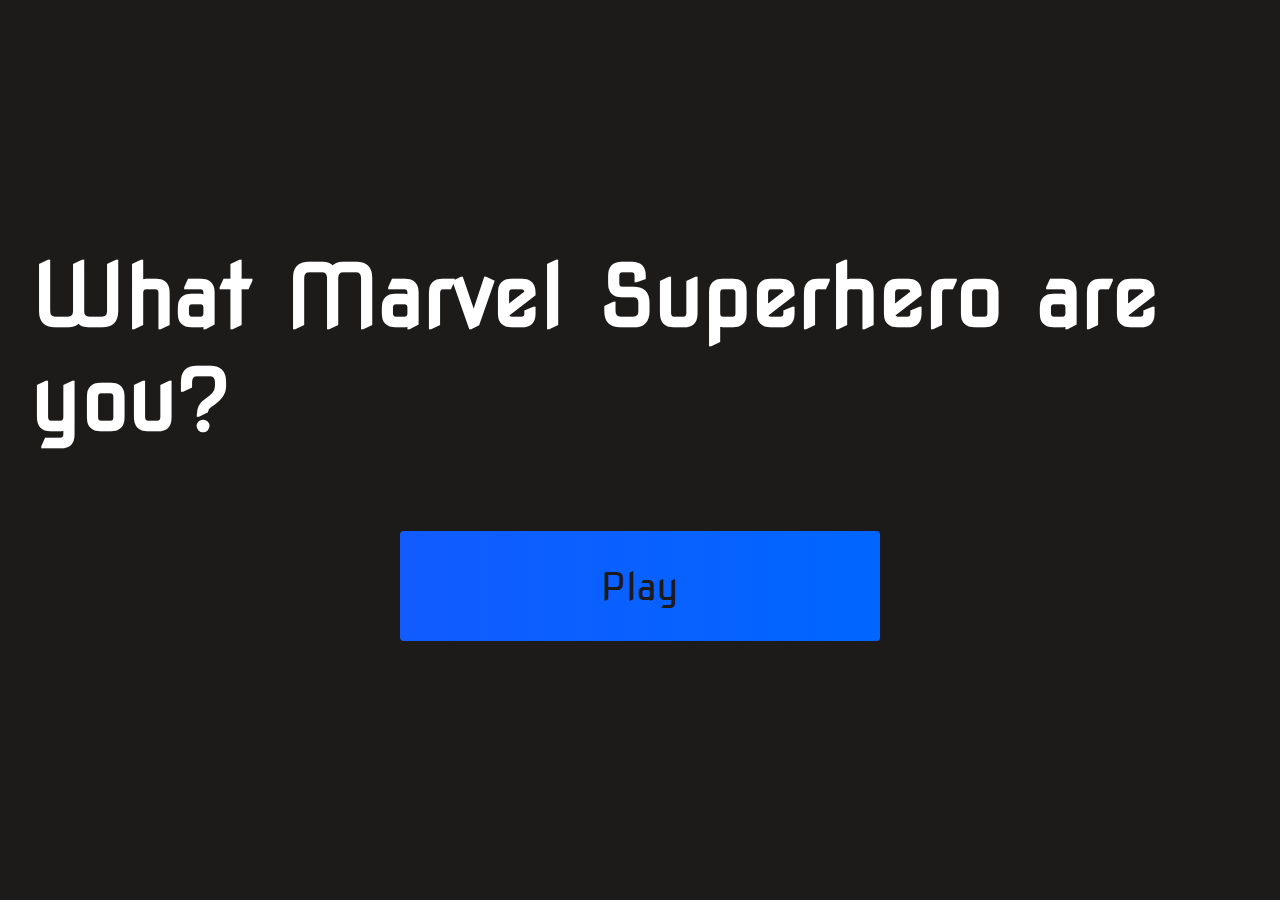
<file: index.html>
<!DOCTYPE html>
<html> 
<head>
    <meta charset="UTF-8">
    <meta name="viewport" content="width=device-width, initial-scale=1.0">
<title>What Marvel Superhero are you?</title>
    <link rel="stylesheet"href="style.css">
</head>
<body>
    <div class="container">
     <div id="home"class="flex-column flex-center">
        <h1>What Marvel Superhero are you?</h1>
         <a href="quiz.html" class="btn">Play</a>
        </div>
    </div>
</body>
</html>
</file>
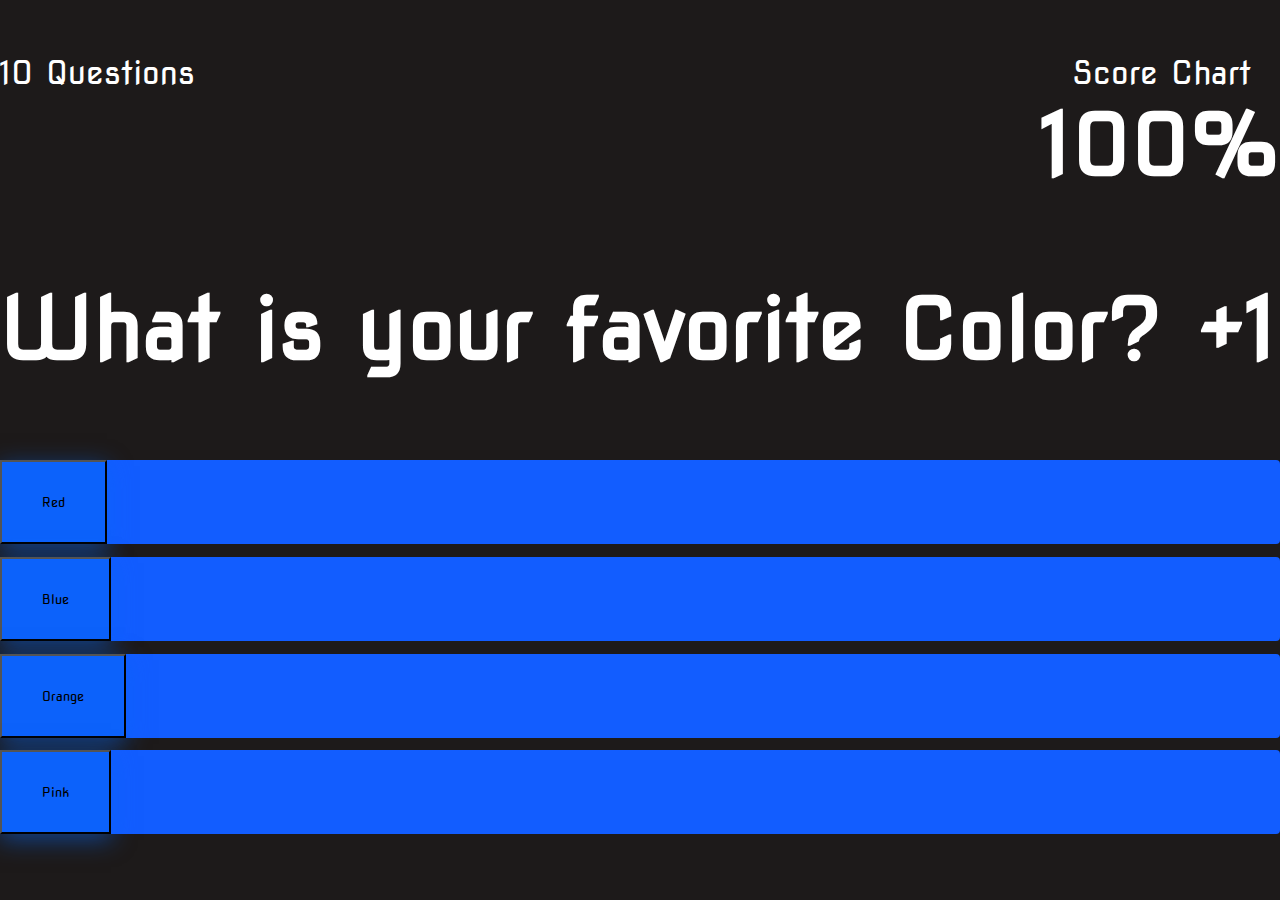
<file: quiz.html>
<!DOCTYPE html>
<html> 
<head>
    <meta charset="UTF-8">
    <meta name="viewport" content="width=device-width, initial-scale=1.0">
<title>Quiz Page</title>
    <link rel="stylesheet"href="style.css">
    <link rel="stylesheet"href="quiz.css">
</head>
<body>
    <div class="container">
        <div id="quiz" class="justify-center flex-column">
            <div id="hud">
                <div class="hud-item">
                    <p id="progressText" class="hud-prefix">
                        10 Questions
                    </p>
                </div>
                <div class="hud-item">
                    <p class="hud-prefix">
                        Score Chart
                    </p>
                    <h1 class="hud-main-text" id="score">
                        100%
                    </h1>
                </div>
            </div>
            <h1 id="Question"> What is your favorite Color? +1</h1>
            <div class="choice-container">
                <button class="choice-prefix" id="choice1">Red</button>
            </div>
            <div class="choice-container">
                <button class="choice-prefix" id="choice2">Blue</button>
            </div>
            <div class="choice-container">
                <button class="choice-prefix" id="choice3">Orange</button>
            </div>
            <div class="choice-container">
                <button class="choice-prefix" id="choice4">Pink</button>
            </div>
        </div>
    </div> 
    <script src="https://ajax.googleapis.com/ajax/libs/jquery/3.6.1/jquery.min.js"></script>
    <script src="quiz.js"></script>
    
    <script>
    let question2 = function() {
    $("#Question").text('What is your biggest weakness? +2');
    $("#choice1").text('Fire');
    $("#choice2").text('Cold');
    $("#choice3").text('Spiders');
    $("#choice4").text('Heights');
    $("button").on("click", question3);
}


let question3 = function() {
    $("#Question").text('What sport would you play? +3');
    $("#choice1").text('Basketball');
    $("#choice2").text('Soccer');
    $("#choice3").text('Football');
    $("#choice4").text('Baseball');
    $("button").on("click", question4);
}

let question4 = function() {
    $("#Question").text('Favorite music genre? +4');
    $("#choice1").text('Hip-Hop/Rap');
    $("#choice2").text('Country');
    $("#choice3").text('Pop');
    $("#choice4").text('Jazz');
    $("button").on("click", question5);
}

let question5 = function() {
    $("#Question").text('What is your favorite season? +5');
    $("#choice1").text('Summer');
    $("#choice2").text('Winter');
    $("#choice3").text('Fall');
    $("#choice4").text('Spring');
    $("button").on("click", question6);
}

let question6 = function() {
    $("#Question").text('Where would you like to travel? +6');
    $("#choice1").text('Paris');
    $("#choice2").text('London');
    $("#choice3").text('Hawaii');
    $("#choice4").text('Milan');
    $("button").on("click", question7);
}

let question7 = function() {
    $("#Question").text('What food would you choose? +7');
    $("#choice1").text('Burgers');
    $("#choice2").text('Sushi');
    $("#choice3").text('Pizza');
    $("#choice4").text('Chicken Wings');
    $("button").on("click", question8);
}

let question8 = function() {
    $("#Question").text('Favorite streaming platform? +8');
    $("#choice1").text('Netflix');
    $("#choice2").text('Hulu');
    $("#choice3").text('HBO Max');
    $("#choice4").text('Disney+');
    $("button").on("click", question9);
}

let question9 = function() { 
    $("#Question").text('Best Social Media Platform? +9');
    $("#choice1").text('Instagram');
    $("#choice2").text('Twitter');
    $("#choice3").text('Facebook');
    $("#choice4").text('Tik-Tok');
    $("button").on("click", question10);
}

let question10 = function() {
    $("#Question").text('Your friends and family would best describe you as? +10');
    $("#choice1").text('Joyful');
    $("#choice2").text('Angry');
    $("#choice3").text('Energetic');
    $("#choice4").text('Quiet');
    $("button").on("click", question11);
}

let question11 = function() {
    $("#Question").text('Your Marvel Superhero is...');
    $("#choice1").text('Spiderman!');
    $("#choice2").text('Iron-Man!');
    $("#choice3").text('Thor!');
    $("#choice4").text('Hulk!');
    $("h3").empty();
    $("h1").text("Spiderman");
    $("button").hide();

}
    
$("button").on("click", question2);
    </script>

</body>
</html>
</file>
<file: style.css>
@import url('https://fonts.googleapis.com/css2?family=Nova+Square&display=swap');
:root {
    background-color: rgb(29,26,26)
}

*{
    box-sizing: border-box;
    margin: 0;
    padding: 0;
    font-family: 'Nova Square', cursive;
}
h1{
    font-size: 5.4rem;
    color: white;
    margin-bottom: 5rem; 
}

h2{
    font-size: 4.2rem;
    margin-bottom: 4rem;
}
.container {
    width: 100vw;
    height: 100vh;
    display: flex; 
    justify-content: center;
    align-items: center;
    max-width: 80rem;
    margin: 0 auto;
    padding: 2rem;
}

.flex-column {
    display: flex;
    flex-direction: column;
}

.flex-center{
    justify-content: center;
    align-items: center;
    
}

.justify-center{
    justify-content: center;   
}

.text-center {
    text-align: center;
}

.hidden{
    display: none;
}

.btn {
    font-size: 2.4rem;
    padding: 2rem 0;
    width: 30rem;
    text-align: center;
    margin-bottom: 1rem;
    text-decoration: none;
    color: rgb(28,26,26);
    background: linear-gradient(90deg, rgb(18, 92, 255)0%, rgb(0, 102, 255)100%);
    border-radius: 4px;
    
}

.btn:hover {
    cursor: pointer; 
    box-shadow: 0 0.4rem 1.4rem 0 rgba(8, 114, 244, 0.6);
    transition: transform 150ms; 
    transform: scale(1.03);
}

.btn[disabled]:hover {
    cursor: not-allowed;
    box-shadow: none;
    transform: none;
}
</file>
<file: quiz.css>
body{
    color: white;
}

.choice-container {
    display: flex;
    margin-bottom: 0.8rem;
    width: 100;
    border-radius: 4px;
    background: rgb(18,93,255);
    font-size: 3rem;
    min-width: 80rem;
}

.choice-container: hover {
    cursor: pointer;
    box-shadow: 0 0.4rem 1.4rem 0 rgba(6,103,247,0.5);
    transform: scale(1.02);
    transform: transform 100ms;
}


.choice-prefix{
    padding: 2rem 2.5rem;
    box-shadow: 0 0.4rem 1.4rem 0 rgba(6,103,247,0.5);
    background-color: rgba(6,103,247,0.5);
}

.choice-text{
    padding: 2rem;
    width: 100%;
}

.correct{
    background: linear-gradient(32deg, rgba:(11,223,36) 0%, rgb(41, 232, 111) 110%);
}
.incorrect{
    background: linear-gradient(32deg, rgba:(230, 29, 29, 1) 0%, rgb(224, 11, 11, 1) 110%);
}

/* Heads up Display */
#hud {
    display: flex;
    justify-content: space-between;
}

.hud-prefix{
    text-align: center;
    font-size: 2rem;
}

.hud-main-text{
    text-align: center;
}

#progressBar {
    width: 20rem;
    height: 3rem;
    border: 0.2rem solid rgb(11,223,36);
    margin-top: 2rem;
    border-radius: 50px;
    overflow: hidden;
}

#progressBarFull{
    height: 100%;
    background: rgb(11,223,36);
    width: 0%;
}

@media screen and (max-width: 768px){
    .choice-container{
        min-width: 40rem;
    }
}
</file>
